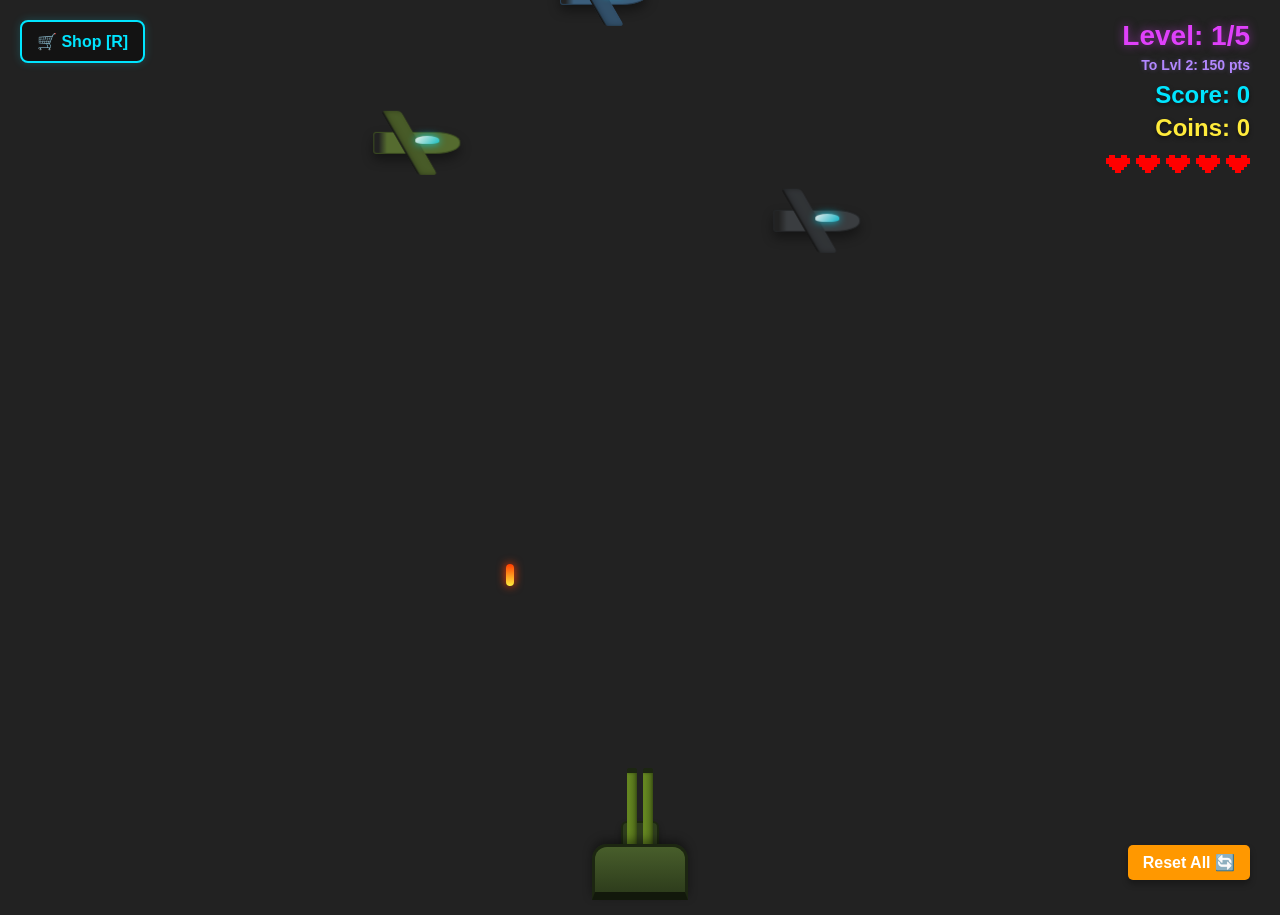
<file: antiaircraft-gun/index.html>
<!doctype html>
<html lang="ru">
<head>
<meta charset="utf-8" />
<title>Мой первый проект</title>
<link rel="stylesheet" href="styles.css" />
</head>
<body>
<div id="ui-board">
    <div class="text-level">Level: <span id="level-value">1</span>/5</div>
    <div id="next-level-req" style="font-size: 14px; color: #b388ff; margin-bottom: 8px; text-shadow: 0 0 5px rgba(179,136,255,0.3);">To Lvl 2: 150 pts</div>
    <div class="text-points">Score: <span id="points-value">0</span></div>
    <div class="text-coins">Coins: <span id="coins-value">0</span></div>
    <div class="text-lives" id="lives-value"></div>
</div>

<div id="shop-hint">🛒 Shop [R]</div>

<!-- Upgrade Shop -->
<div id="shop-panel" class="shop-hidden">
    <div class="shop-header">
        <div class="shop-title">🛒 CYBER-CANNON SHOP</div>
        <button id="close-shop-btn" title="Close (R)">×</button>
    </div>
    
    <div class="shop-item">
        <div class="shop-item-info">
            <span class="shop-item-name">⚡ Fire Rate</span>
            <span class="shop-item-desc">Shoot faster (Lvl <span id="reload-lvl">0</span>/5)</span>
        </div>
        <button id="buy-reload-btn" class="shop-btn">Buy: <span id="reload-cost">150</span> 🪙</button>
    </div>

    <div class="shop-item">
        <div class="shop-item-info">
            <span class="shop-item-name">❤️ Buy Life</span>
            <span class="shop-item-desc">Restore health (Max 10)</span>
        </div>
        <button id="buy-life-btn" class="shop-btn">Buy: <span id="life-cost">100</span> 🪙</button>
    </div>

    <div class="shop-item">
        <div class="shop-item-info">
            <span class="shop-item-name">🔥 Triple Shot</span>
            <span class="shop-item-desc">Spread fire with 3 bullets</span>
        </div>
        <button id="buy-triple-btn" class="shop-btn">Buy: <span id="triple-cost">800</span> 🪙</button>
    </div>

    <div class="shop-item">
        <div class="shop-item-info">
            <span class="shop-item-name">🛡️ Shield</span>
            <span class="shop-item-desc">Absorbs 1 hit (12s cooldown)</span>
        </div>
        <button id="buy-shield-btn" class="shop-btn">Buy: <span id="shield-cost">500</span> 🪙</button>
    </div>

    <div class="shop-item">
        <div class="shop-item-info">
            <span class="shop-item-name">💰 Spoils of War</span>
            <span class="shop-item-desc">+50% income (Lvl <span id="spoils-lvl">0</span>/3)</span>
        </div>
        <button id="buy-spoils-btn" class="shop-btn">Buy: <span id="spoils-cost">250</span> 🪙</button>
    </div>

    <!-- Elite Items -->
    <div class="shop-item elite-item">
        <div class="shop-item-info">
            <span class="shop-item-name">💥 Nuke Strike [Q]</span>
            <span class="shop-item-desc">Wipes all planes + clears bullets (20s CD)</span>
        </div>
        <button id="buy-nuke-btn" class="shop-btn elite-btn">Buy: <span id="nuke-cost">3000</span> 🪙</button>
    </div>

    <div class="shop-item elite-item">
        <div class="shop-item-info">
            <span class="shop-item-name">🌌 Hyper-Railgun</span>
            <span class="shop-item-desc">Bullets pierce through enemies!</span>
        </div>
        <button id="buy-railgun-btn" class="shop-btn elite-btn">Buy: <span id="railgun-cost">2000</span> 🪙</button>
    </div>
</div>

<button id="reset-btn">Reset All 🔄</button>

<div id="game-over-screen">GAME OVER</div>
<div id="victory-screen">
    <div class="victory-title">VICTORY!</div>
    <div class="victory-subtitle">Earth is saved from invasion! 🎖️</div>
</div>
<div id="nuke-flash-screen"></div>

<div id="square-1" class="target plane"></div>
<div id="square-2" class="target plane"></div>
<div id="square-3" class="target plane"></div>
<div id="bomb-1" class="target bomber"></div>

<div id="cannon">
    <div id="shield-bubble"></div>
    <div id="barrel"></div>
    <div id="base"></div>
</div>
<script src="script.js"></script>
</body>
</html>
</file>
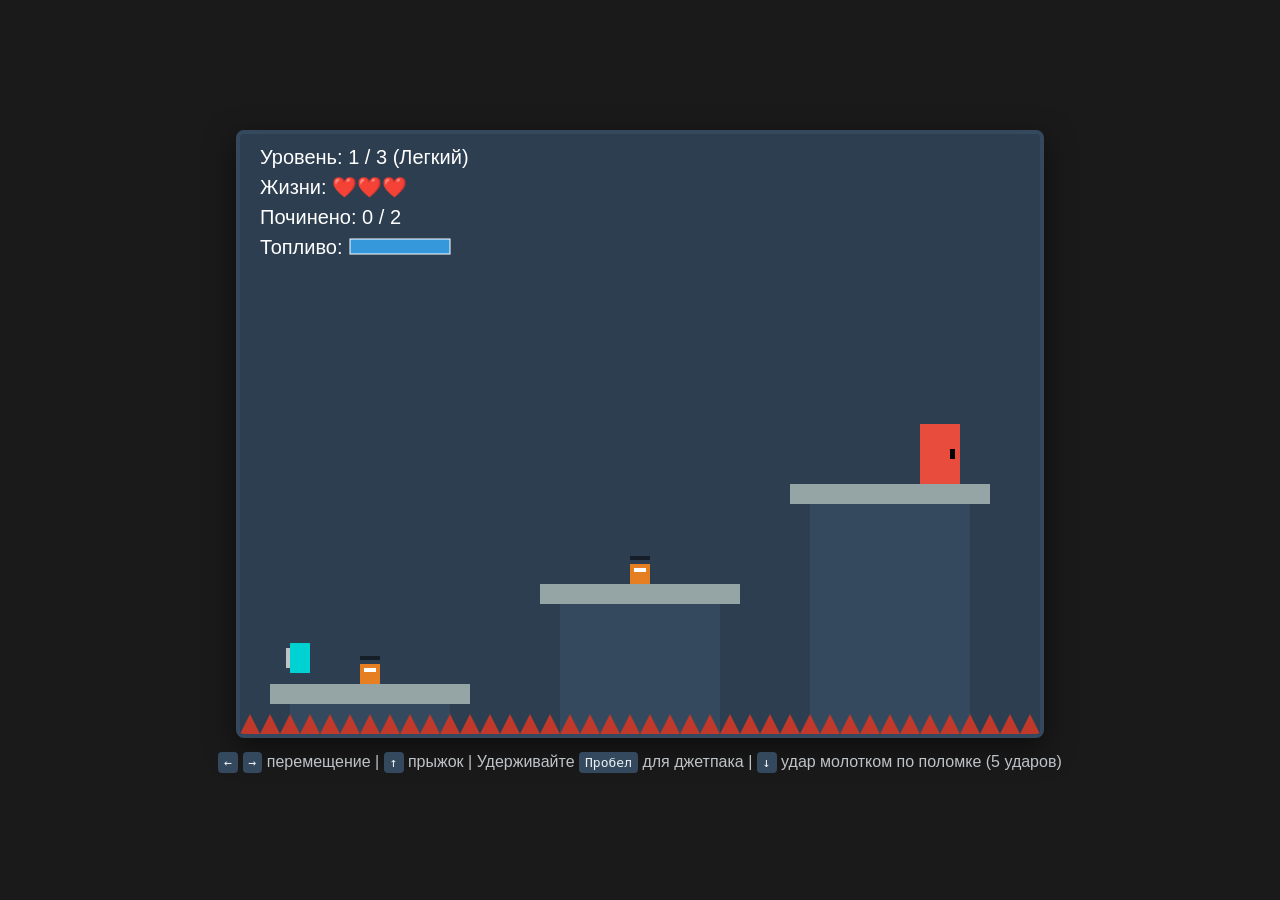
<file: hammer-jet/index.html>
<!doctype html>
<html lang="ru">
  <head>
    <meta charset="UTF-8" />
    <title>Ремонтник на башнях</title>
    <style>
      body {
        margin: 0;
        background-color: #1a1a1a;
        display: flex;
        flex-direction: column;
        align-items: center;
        justify-content: center;
        height: 100vh;
        color: white;
        font-family: "Segoe UI", Tahoma, Geneva, Verdana, sans-serif;
        overflow: hidden;
      }
      canvas {
        background-color: #2c3e50;
        border: 4px solid #34495e;
        box-shadow: 0 10px 30px rgba(0, 0, 0, 0.5);
        border-radius: 8px;
      }
      .controls {
        margin-top: 15px;
        text-align: center;
        color: #bdc3c7;
      }
      kbd {
        background: #34495e;
        padding: 3px 6px;
        border-radius: 4px;
        font-family: monospace;
        color: #ecf0f1;
      }
    </style>
  </head>
  <body>
    <canvas id="gameCanvas" width="800" height="600"></canvas>

    <div class="controls">
      <kbd>←</kbd> <kbd>→</kbd> перемещение | <kbd>↑</kbd> прыжок | Удерживайте
      <kbd>Пробел</kbd> для джетпака | <kbd>↓</kbd> удар молотком по поломке (5
      ударов)
    </div>

    <script>
      const canvas = document.getElementById("gameCanvas");
      const ctx = canvas.getContext("2d");

      // Скорректированная физика для быстрого и отзывчивого управления
      const GRAVITY = 0.01;
      const FRICTION = 0.4;
      const JETPACK_FORCE = 0.02;
      const MAX_FUEL = 200;
      const HITS_TO_FIX = 5;

      // Состояние игры
      let gameState = "playing"; // playing, level_complete, win, gameover
      let lives = 3;
      let currentLevelIndex = 0;

      // Объекты текущего уровня
      let platforms = [];
      let repairs = [];
      let door = {};

      // Игрок
      let player = {
        x: 0,
        y: 0,
        width: 20,
        height: 30,
        vx: 0,
        vy: 0,
        speed: 5,
        fuel: MAX_FUEL,
        grounded: false,
        color: "#00d2d3",
      };

      // --- МАССИВ УРОВНЕЙ ---
      // Здесь можно настраивать уровни. Добавляйте новые объекты в массив для создания новых уровней.
      const levels = [
        {
          name: "Легкий",
          playerStart: { x: 50, y: 500 },
          door: { x: 680, y: 290, w: 40, h: 60 },
          platforms: [
            { x: 30, y: 550, w: 200, h: 20 },
            { x: 300, y: 450, w: 200, h: 20 },
            { x: 550, y: 350, w: 200, h: 20 },
          ],
          repairs: [
            { x: 120, y: 530, w: 20, h: 20 },
            { x: 390, y: 430, w: 20, h: 20 },
          ],
        },
        {
          name: "Средний",
          playerStart: { x: 50, y: 500 },
          door: { x: 710, y: 90, w: 40, h: 60 },
          platforms: [
            { x: 30, y: 550, w: 100, h: 20 },
            { x: 30, y: 400, w: 100, h: 20 },
            { x: 30, y: 250, w: 100, h: 20 },
            { x: 250, y: 480, w: 100, h: 20 },
            { x: 250, y: 330, w: 100, h: 20 },
            { x: 250, y: 180, w: 100, h: 20 },
            { x: 480, y: 520, w: 100, h: 20 },
            { x: 480, y: 380, w: 100, h: 20 },
            { x: 480, y: 220, w: 100, h: 20 },
            { x: 680, y: 300, w: 100, h: 20 },
            { x: 680, y: 150, w: 100, h: 20 },
          ],
          repairs: [
            { x: 60, y: 370, w: 20, h: 20 },
            { x: 290, y: 150, w: 20, h: 20 },
            { x: 520, y: 350, w: 20, h: 20 },
            { x: 520, y: 490, w: 20, h: 20 },
          ],
        },
        {
          name: "Сложный",
          playerStart: { x: 50, y: 500 },
          door: { x: 710, y: 90, w: 40, h: 60 },
          platforms: [
            { x: 30, y: 550, w: 70, h: 20 },
            { x: 30, y: 350, w: 70, h: 20 },
            { x: 250, y: 450, w: 70, h: 20 },
            { x: 450, y: 550, w: 70, h: 20 },
            { x: 450, y: 350, w: 70, h: 20 },
            { x: 250, y: 250, w: 70, h: 20 },
            { x: 450, y: 150, w: 70, h: 20 },
            { x: 680, y: 300, w: 70, h: 20 },
            { x: 680, y: 150, w: 100, h: 20 },
          ],
          repairs: [
            { x: 40, y: 330, w: 20, h: 20 },
            { x: 270, y: 430, w: 20, h: 20 },
            { x: 470, y: 530, w: 20, h: 20 },
            { x: 270, y: 230, w: 20, h: 20 },
            { x: 470, y: 130, w: 20, h: 20 },
          ],
        },
      ];

      // Ввод
      const keys = {
        ArrowLeft: false,
        ArrowRight: false,
        ArrowDown: false,
        Space: false,
      };

      // Удар молотком регистрируется по нажатию клавиши (не по удержанию),
      // чтобы нельзя было забить починку зажатой кнопкой за один кадр
      let hammerQueued = false;
      let hammerAnimTimer = 0;

      window.addEventListener("keydown", (e) => {
        if (e.code === "ArrowLeft") keys.ArrowLeft = true;
        if (e.code === "ArrowRight") keys.ArrowRight = true;
        if (e.code === "Space") keys.Space = true;

        if (e.code === "ArrowDown") {
          if (!keys.ArrowDown) hammerQueued = true;
          keys.ArrowDown = true;
        }

        // Переключение состояний по кнопке Enter
        if (e.code === "Enter") {
          if (gameState === "gameover" || gameState === "win") {
            resetGame(true); // Полный сброс (на 1 уровень)
          } else if (gameState === "level_complete") {
            currentLevelIndex++;
            resetGame(false); // Запуск следующего уровня
          }
        }
      });

      window.addEventListener("keyup", (e) => {
        if (e.code === "ArrowLeft") keys.ArrowLeft = false;
        if (e.code === "ArrowRight") keys.ArrowRight = false;
        if (e.code === "ArrowDown") keys.ArrowDown = false;
        if (e.code === "Space") keys.Space = false;
      });

      function initLevel() {
        const levelData = levels[currentLevelIndex];

        // Копируем данные уровня, чтобы не перезаписывать оригинал в массиве
        platforms = JSON.parse(JSON.stringify(levelData.platforms));
        door = JSON.parse(JSON.stringify(levelData.door));

        // Добавляем свойства fixed/hits всем поломкам
        repairs = levelData.repairs.map((r) => ({
          x: r.x,
          y: r.y,
          w: r.w,
          h: r.h,
          fixed: false,
          hits: 0,
        }));

        hammerQueued = false;
        hammerAnimTimer = 0;

        player.x = levelData.playerStart.x;
        player.y = levelData.playerStart.y;
        player.vx = 0;
        player.vy = 0;
        player.fuel = MAX_FUEL;
      }

      function resetGame(fullReset) {
        if (fullReset) {
          lives = 3;
          currentLevelIndex = 0;
        }
        gameState = "playing";
        initLevel();
      }

      function checkCollision(r1, r2) {
        return (
          r1.x < r2.x + r2.w &&
          r1.x + r1.width > r2.x &&
          r1.y < r2.y + r2.h &&
          r1.y + r1.height > r2.y
        );
      }

      function update() {
        if (gameState !== "playing") return;

        // Движение влево/вправо (ускорено)
        if (keys.ArrowLeft) player.vx -= 2;
        if (keys.ArrowRight) player.vx += 2;

        player.vx *= FRICTION;

        // Джетпак
        let usingJetpack = false;
        if (keys.Space && player.fuel > 0) {
          player.vy -= JETPACK_FORCE;
          player.fuel -= 1;
          usingJetpack = true;
        } else if (!usingJetpack && player.fuel < MAX_FUEL) {
          player.fuel += 0.5;
        }

        player.vy += GRAVITY;
        player.x += player.vx;

        // Ограничение по краям экрана
        if (player.x < 0) {
          player.x = 0;
          player.vx = 0;
        }
        if (player.x + player.width > canvas.width) {
          player.x = canvas.width - player.width;
          player.vx = 0;
        }

        // Обработка коллизий по X
        platforms.forEach((p) => {
          if (checkCollision(player, p)) {
            if (player.vx > 0) player.x = p.x - player.width;
            else if (player.vx < 0) player.x = p.x + p.w;
            player.vx = 0;
          }
        });

        player.y += player.vy;
        player.grounded = false;

        // Обработка коллизий по Y
        platforms.forEach((p) => {
          if (checkCollision(player, p)) {
            if (player.vy > 0) {
              player.y = p.y - player.height;
              player.grounded = true;
            } else if (player.vy < 0) {
              player.y = p.y + p.h;
            }
            player.vy = 0;
          }
        });

        // Починка молотком: удар засчитывается только по нажатию ArrowDown
        if (hammerAnimTimer > 0) hammerAnimTimer--;

        if (hammerQueued) {
          const target = repairs.find(
            (r) => !r.fixed && checkCollision(player, r),
          );
          if (target) {
            target.hits++;
            hammerAnimTimer = 10;
            if (target.hits >= HITS_TO_FIX) {
              target.fixed = true;
            }
          }
          hammerQueued = false;
        }

        const allFixed = repairs.every((r) => r.fixed);

        // Вход в открытую дверь
        if (allFixed && checkCollision(player, door)) {
          if (currentLevelIndex < levels.length - 1) {
            gameState = "level_complete";
          } else {
            gameState = "win";
          }
        }

        // Шипы (смерть)
        if (player.y + player.height > canvas.height - 20) {
          lives--;
          if (lives <= 0) {
            gameState = "gameover";
          } else {
            initLevel(); // Рестарт текущего уровня
          }
        }
      }

      function draw() {
        ctx.clearRect(0, 0, canvas.width, canvas.height);

        // Отрисовка платформ
        ctx.fillStyle = "#7f8c8d";
        platforms.forEach((p) => {
          ctx.fillStyle = "#34495e";
          ctx.fillRect(p.x + 20, p.y, p.w - 40, canvas.height - p.y);
          ctx.fillStyle = "#95a5a6";
          ctx.fillRect(p.x, p.y, p.w, p.h);
        });

        // Отрисовка шипов
        ctx.fillStyle = "#c0392b";
        for (let i = 0; i < canvas.width; i += 20) {
          ctx.beginPath();
          ctx.moveTo(i, canvas.height);
          ctx.lineTo(i + 10, canvas.height - 20);
          ctx.lineTo(i + 20, canvas.height);
          ctx.fill();
        }

        // Отрисовка поломок
        repairs.forEach((r) => {
          if (!r.fixed) {
            ctx.fillStyle = "#e67e22";
            ctx.fillRect(r.x, r.y, r.w, r.h);
            ctx.fillStyle = "#fff";
            ctx.fillRect(r.x + 4, r.y + 4, 12, 4);

            // Прогресс-бар ударов молотком над поломкой
            const barW = r.w;
            const barH = 4;
            const barX = r.x;
            const barY = r.y - 8;
            ctx.fillStyle = "rgba(0,0,0,0.5)";
            ctx.fillRect(barX, barY, barW, barH);
            ctx.fillStyle = "#f1c40f";
            ctx.fillRect(barX, barY, (r.hits / HITS_TO_FIX) * barW, barH);
          }
        });

        // Отрисовка двери
        const allFixed = repairs.every((r) => r.fixed);
        ctx.fillStyle = allFixed ? "#2ecc71" : "#e74c3c";
        ctx.fillRect(door.x, door.y, door.w, door.h);
        ctx.fillStyle = "#000";
        ctx.fillRect(door.x + (allFixed ? 5 : 30), door.y + 25, 5, 10);

        // Отрисовка игрока
        ctx.fillStyle = player.color;
        ctx.fillRect(player.x, player.y, player.width, player.height);

        // Джетпак
        ctx.fillStyle = "#bdc3c7";
        ctx.fillRect(player.x - 4, player.y + 5, 4, 20);

        // Огонь джетпака
        if (keys.Space && player.fuel > 0) {
          ctx.fillStyle = "#f1c40f";
          ctx.beginPath();
          ctx.moveTo(player.x - 4, player.y + 25);
          ctx.lineTo(player.x + 2, player.y + 40 + Math.random() * 10);
          ctx.lineTo(player.x + 4, player.y + 25);
          ctx.fill();
        }

        // Анимация замаха молотком
        if (hammerAnimTimer > 0) {
          const swing = hammerAnimTimer / 10; // 1 -> 0
          const handleX = player.x + player.width + 2;
          const handleY = player.y + 12 - swing * 14;
          ctx.strokeStyle = "#8b5a2b";
          ctx.lineWidth = 3;
          ctx.beginPath();
          ctx.moveTo(player.x + player.width, player.y + 15);
          ctx.lineTo(handleX + 10, handleY);
          ctx.stroke();
          ctx.lineWidth = 1;
          ctx.fillStyle = "#7f8c8d";
          ctx.fillRect(handleX + 6, handleY - 5, 12, 10);
        }

        // UI: Уровень
        ctx.fillStyle = "white";
        ctx.font = "20px Arial";
        ctx.fillText(
          `Уровень: ${currentLevelIndex + 1} / ${levels.length} (${levels[currentLevelIndex].name})`,
          20,
          30,
        );

        // UI: Жизни
        ctx.fillText(`Жизни: ${"❤️".repeat(lives)}`, 20, 60);

        // UI: Прогресс починки
        const fixedCount = repairs.filter((r) => r.fixed).length;
        ctx.fillText(`Починено: ${fixedCount} / ${repairs.length}`, 20, 90);

        // UI: Топливо
        ctx.fillText("Топливо:", 20, 120);
        ctx.fillStyle = "#34495e";
        ctx.fillRect(110, 105, 100, 15);
        ctx.fillStyle = player.fuel > 30 ? "#3498db" : "#e74c3c";
        ctx.fillRect(110, 105, (player.fuel / MAX_FUEL) * 100, 15);
        ctx.strokeStyle = "#fff";
        ctx.strokeRect(110, 105, 100, 15);

        // Оверлеи состояний
        if (gameState !== "playing") {
          ctx.fillStyle = "rgba(0,0,0,0.7)";
          ctx.fillRect(0, 0, canvas.width, canvas.height);
          ctx.textAlign = "center";

          if (gameState === "gameover") {
            ctx.fillStyle = "#e74c3c";
            ctx.font = "50px Arial";
            ctx.fillText("ИГРА ОКОНЧЕНА", canvas.width / 2, canvas.height / 2);
            ctx.fillStyle = "white";
            ctx.font = "20px Arial";
            ctx.fillText(
              "Нажмите ENTER чтобы начать заново",
              canvas.width / 2,
              canvas.height / 2 + 50,
            );
          } else if (gameState === "level_complete") {
            ctx.fillStyle = "#f1c40f";
            ctx.font = "50px Arial";
            ctx.fillText(
              "УРОВЕНЬ ПРОЙДЕН!",
              canvas.width / 2,
              canvas.height / 2,
            );
            ctx.fillStyle = "white";
            ctx.font = "20px Arial";
            ctx.fillText(
              "Нажмите ENTER для следующего уровня",
              canvas.width / 2,
              canvas.height / 2 + 50,
            );
          } else if (gameState === "win") {
            ctx.fillStyle = "#2ecc71";
            ctx.font = "50px Arial";
            ctx.fillText(
              "ВСЕ УРОВНИ ПРОЙДЕНЫ!",
              canvas.width / 2,
              canvas.height / 2,
            );
            ctx.fillStyle = "white";
            ctx.font = "20px Arial";
            ctx.fillText(
              "Нажмите ENTER чтобы сыграть еще раз",
              canvas.width / 2,
              canvas.height / 2 + 50,
            );
          }
          ctx.textAlign = "left";
        }
      }

      function gameLoop() {
        update();
        draw();
        requestAnimationFrame(gameLoop);
      }

      // Запуск
      initLevel();
      gameLoop();
    </script>
  </body>
</html>
</file>
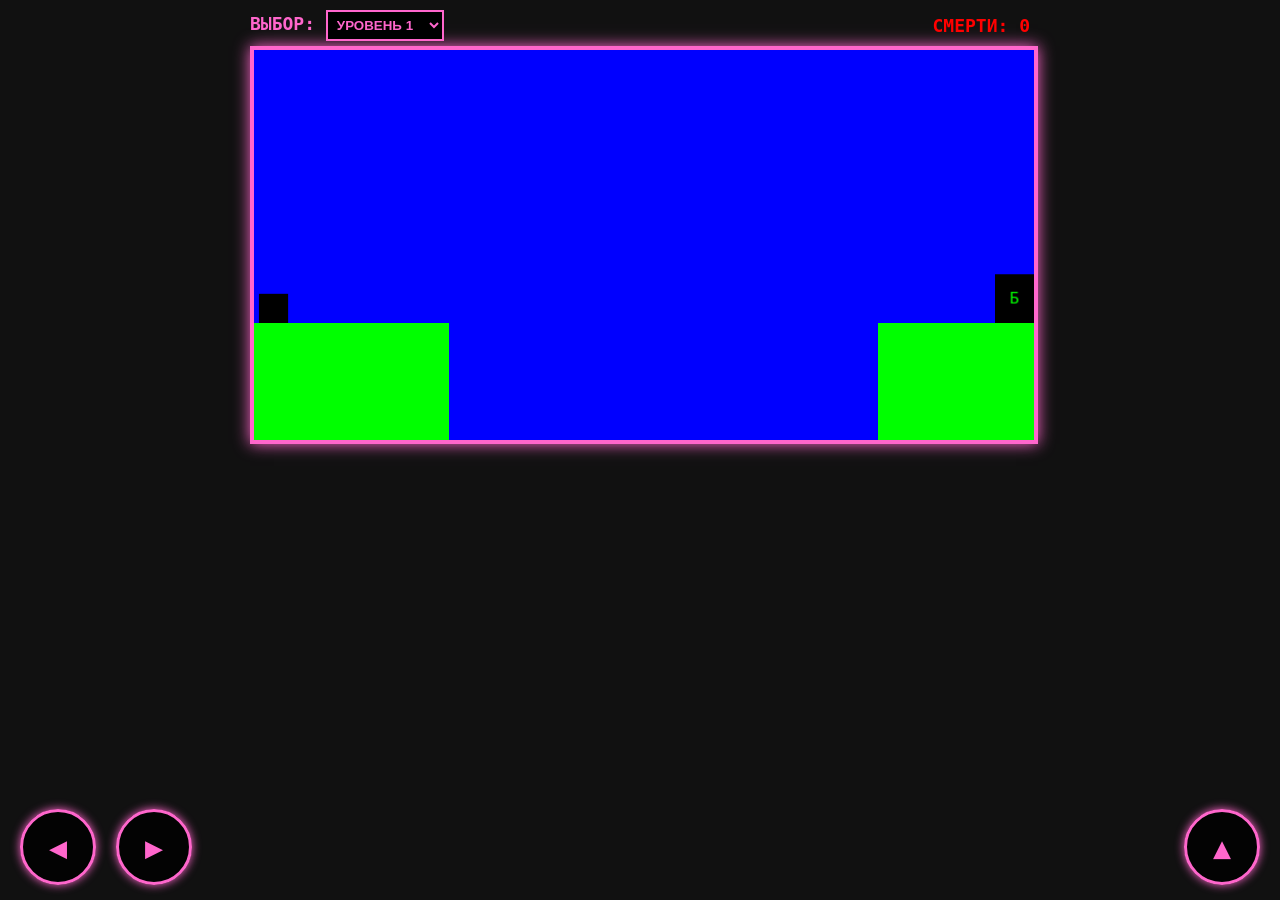
<file: level-devil/index.html>
<!doctype html>
<html lang="ru">
  <head>
    <meta charset="UTF-8" />
    <meta
      name="viewport"
      content="width=device-width, initial-scale=1.0, maximum-scale=1.0, user-select=none"
    />
    <title>Level Devil</title>
    <style>
      body {
        margin: 0;
        background: #111;
        display: flex;
        flex-direction: column;
        align-items: center;
        height: 100vh;
        font-family: monospace;
        overflow: hidden;
        color: #ff66cc;
        -webkit-user-select: none;
        touch-action: none;
      }
      #ui-container {
        position: relative;
        width: 100%;
        max-width: 800px;
        padding: 10px;
        box-sizing: border-box;
      }
      #ui {
        display: flex;
        justify-content: space-between;
        align-items: center;
        font-size: 18px;
        font-weight: bold;
        margin-bottom: 5px;
      }
      #level-select {
        background: #000;
        color: #ff66cc;
        border: 2px solid #ff66cc;
        font-weight: bold;
        padding: 5px;
      }
      canvas {
        width: 100%;
        height: auto;
        display: block;
        border: 4px solid #ff66cc;
        box-shadow: 0 0 15px #ff66cc;
        background: #0000ff;
      }
      #skip-btn {
        position: absolute;
        right: 20px;
        bottom: 90px;
        background: #000;
        color: #ff66cc;
        border: 2px solid #ff66cc;
        padding: 8px;
        cursor: pointer;
        display: none;
        z-index: 10;
      }

      /* Кнопки для телефона */
      #mobile-controls {
        position: fixed;
        bottom: 15px;
        left: 0;
        width: 100%;
        display: flex;
        justify-content: space-between;
        padding: 0 20px;
        box-sizing: border-box;
        pointer-events: none;
        z-index: 999;
      }
      .touch-btn {
        width: 70px;
        height: 70px;
        background: rgba(0, 0, 0, 0.8);
        border: 3px solid #ff66cc;
        color: #ff66cc;
        border-radius: 50%;
        font-size: 30px;
        display: flex;
        justify-content: center;
        align-items: center;
        pointer-events: auto;
        touch-action: none;
        box-shadow: 0 0 10px #ff66cc;
      }
      .touch-btn:active {
        background: #ff66cc;
        color: #000;
      }
      #move-group {
        display: flex;
        gap: 20px;
        pointer-events: none;
      }
      #move-group .touch-btn {
        pointer-events: auto;
      }
    </style>
  </head>
  <body>
    <div id="ui-container">
      <div id="ui">
        <div>
          <label>ВЫБОР: </label>
          <select id="level-select" onchange="selectLevel(this.value)"></select>
        </div>
        <div id="deaths-val" style="color: #ff0000">СМЕРТИ: 0</div>
      </div>
      <button id="skip-btn" onclick="skipCutscene()">Пропустить ⏭️</button>
      <canvas id="gameCanvas" width="800" height="400"></canvas>
    </div>

    <div id="mobile-controls">
      <div id="move-group">
        <div class="touch-btn" id="btn-left">◀</div>
        <div class="touch-btn" id="btn-right">▶</div>
      </div>
      <div class="touch-btn" id="btn-jump">▲</div>
    </div>

    <script>
      const canvas = document.getElementById("gameCanvas");
      const ctx = canvas.getContext("2d");
      const gravity = 0.5;
      const keys = {};
      const blockSize = 40;

      let deaths = 0,
        currentLevelIndex = 0,
        goalMoved = false;
      let gameState = "playing",
        cutsceneTimer = 0,
        completeTimer = 0,
        fireworks = [];

      let audioCtx = null;
      function playTone(freq, duration) {
        if (freq === 0) return;
        try {
          if (!audioCtx)
            audioCtx = new (window.AudioContext || window.webkitAudioContext)();
          const osc = audioCtx.createOscillator();
          const gain = audioCtx.createGain();
          osc.type = "triangle";
          osc.frequency.value = freq;
          gain.gain.setValueAtTime(0.05, audioCtx.currentTime);
          gain.gain.exponentialRampToValueAtTime(
            0.001,
            audioCtx.currentTime + duration,
          );
          osc.connect(gain);
          gain.connect(audioCtx.destination);
          osc.start();
          osc.stop(audioCtx.currentTime + duration);
        } catch (e) {}
      }

      const mlpNotes = [
        392, 440, 494, 523, 0, 523, 587, 659, 698, 0, 784, 698, 659, 587, 523,
        587, 392, 523, 587, 784,
      ];

      const levels = [
        [
          "....................",
          "....................",
          "....................",
          "....................",
          "....................",
          "....................",
          "A..................B",
          "#####...........####",
          "#####....UUU....####",
          "#####...........####",
        ],
        [
          "....................",
          "....................",
          "....................",
          "....................",
          "....................",
          "...................B",
          "A...................",
          "####..F..F..F..F..##",
          "####..#..#..#..#..##",
          "####..#..#..#..#..##",
        ],
        [
          "....................",
          "....TTTTTTTTTTTT....",
          "....................",
          "....................",
          "....................",
          "...................B",
          "A...................",
          "####............####",
          "####............####",
          "####............####",
        ],
        [
          ".......TT..T........",
          "........#..#........",
          "....................",
          "....................",
          "....................",
          "...................B",
          "A..................#",
          "####............####",
          "####....UUU.....####",
          "####....UUUU....####",
        ],
        [
          "....................",
          "....................",
          "....................",
          "....................",
          "....................",
          "...................B",
          "A..................#",
          "###...FF...FF...FF.##",
          "###...##...##...##.##",
          "###...##...##...##.##",
        ],
        [
          "...................B",
          "..................##",
          "...............F.###",
          "............F.######",
          ".........F.#########",
          "A......F.###########",
          "####..##############",
          "####..##############",
          "####..##############",
          "####..##############",
        ],
        [
          "....................",
          "....................",
          "....................",
          "....................",
          "...................B",
          "A..................#",
          "####..UUUUUUUU..####",
          "####............####",
          "####............####",
          "####............####",
        ],
        [
          "....................",
          "....................",
          "....##########......",
          "....##########......",
          "....#TTTTTTTT#......",
          "...................B",
          "A...##########.....#",
          "###.##########..####",
          "###.............####",
          "###.............####",
        ],
        [
          "....................",
          "....................",
          "....................",
          "....................",
          "....................",
          "...................B",
          "A..................#",
          "##..T..U..F..T..U..#",
          "##..#.....#..#.....#",
          "##..#.....#..#.....#",
        ],
        [
          "...................B",
          "..................##",
          ".................###",
          "................####",
          "...............#####",
          "A......UU.....######",
          "###..F.##.F..#######",
          "###..#.##.#..#######",
          "###..#.##.#..#######",
          "###..#.##.#..#######",
        ],
        [
          "....TTTTTTTTTTTT....",
          "....................",
          "....................",
          "....................",
          "....................",
          "A..................B",
          "#####...........####",
          "#####....UU.....####",
          "#####...........####",
          "#####...........####",
        ],
        [
          "...................B",
          "..................##",
          "A......FFUU....F.###",
          "###....##......#####",
          "###............#####",
          "###....UU......#####",
          "###............#####",
          "###............#####",
          "###............#####",
          "###............#####",
        ],
        [
          "....................",
          "....................",
          "....................",
          "....................",
          "...................B",
          "A..................#",
          "##.FFFFFFFFFFFFFF.##",
          "##.##############.##",
          "##.##############.##",
          "##.##############.##",
        ],
        [
          ".......TTTTTT.......",
          "....................",
          "....................",
          "....................",
          "....................",
          "A..................B",
          "####............####",
          "####....UUUU....####",
          "####............####",
          "####............####",
        ],
        [
          "....................",
          "....................",
          "....................",
          "....................",
          "...................B",
          "A..................#",
          "###..T..U..T..U..T.#",
          "###..#..#..#..#..#.#",
          "###..#..#..#..#..#.#",
          "###..#..#..#..#..#.#",
        ],
        [
          "A.......####.......B",
          "###.....####.....###",
          "###..FFF####..FF.###",
          "###..#..####..#..###",
          "###.....####.....###",
          "###..UUT####TTTT.###",
          "###.....####.....###",
          "###..F........F..###",
          "###..#........#..###",
          "###..#........#..###",
        ],
        [
          "...................B",
          "..................##",
          "................####",
          "A...................",
          "###..U..T..U..T..###",
          "###..#..#..#..#..###",
          "###..............###",
          "###..............###",
          "###..............###",
          "###..............###",
        ],
        [
          "....TTTT....TTTT....",
          "....................",
          "....................",
          "....................",
          "....................",
          "A..................B",
          "###..UU......UU..###",
          "###..##......##..###",
          "###..##......##..###",
          "###..##......##..###",
        ],
        [
          "....................",
          "....................",
          "....................",
          "....................",
          "...................B",
          "A..................#",
          "####.T.U.F.T.U.F.####",
          "####.#.#.#.#.#.#.####",
          "####.#.#.#.#.#.#.####",
          "####.#.#.#.#.#.#.####",
        ],
        [
          "...................B",
          "..................##",
          "...............U.###",
          "............F.######",
          ".........T.#########",
          "A......U.###########",
          "###..F.#############",
          "###..#.#############",
          "###..#.#############",
          "###..#.#############",
        ],
      ];

      let player = {
        x: 0,
        y: 0,
        width: 30,
        height: 30,
        vx: 0,
        vy: 0,
        speed: 4,
        jumpForce: 10,
        grounded: false,
      };
      let goal = { x: 0, y: 0, width: 40, height: 50, originalX: 0 };
      let platforms = [];
      let startX = 50,
        startY = 200;

      let ponies = [
        {
          name: "Pinkie Pie",
          x: 850,
          y: 300,
          body: "#ff66cc",
          hair: "#ff007f",
          jumpDelay: 0,
          jumpTimer: 0,
        },
        {
          name: "Twilight Sparkle",
          x: 910,
          y: 300,
          body: "#9966cc",
          hair: "#330066",
          jumpDelay: 10,
          jumpTimer: 0,
        },
        {
          name: "Rainbow Dash",
          x: 970,
          y: 300,
          body: "#66ccff",
          hair: "#ff3333",
          jumpDelay: 20,
          jumpTimer: 0,
        },
        {
          name: "Fluttershy",
          x: 1030,
          y: 300,
          body: "#ffff99",
          hair: "#ff99cc",
          jumpDelay: 30,
          jumpTimer: 0,
        },
        {
          name: "Applejack",
          x: 1090,
          y: 300,
          body: "#ff9933",
          hair: "#ffff66",
          jumpDelay: 40,
          jumpTimer: 0,
        },
        {
          name: "Rarity",
          x: 1150,
          y: 300,
          body: "#f2f2f2",
          hair: "#4a0e4e",
          jumpDelay: 50,
          jumpTimer: 0,
        },
      ];

      function initLevelSelector() {
        const selectEl = document.getElementById("level-select");
        selectEl.innerHTML = "";
        for (let i = 0; i < levels.length; i++) {
          const opt = document.createElement("option");
          opt.value = i;
          opt.innerText = `УРОВЕНЬ ${i + 1}`;
          selectEl.appendChild(opt);
        }
      }

      function selectLevel(index) {
        currentLevelIndex = parseInt(index);
        loadLevel(currentLevelIndex);
      }

      function loadLevel(index) {
        platforms = [];
        goalMoved = false;
        gameState = "playing";
        document.getElementById("skip-btn").style.display = "none";
        document.getElementById("level-select").value = index;

        const currentMap = levels[index];
        for (let row = 0; row < currentMap.length; row++) {
          for (let col = 0; col < currentMap[row].length; col++) {
            const char = currentMap[row][col];
            const x = col * blockSize;
            const y = row * blockSize;
            if (char === "#")
              platforms.push({
                x,
                y,
                w: blockSize,
                h: blockSize,
                type: "normal",
              });
            else if (char === "T")
              platforms.push({
                x,
                y,
                w: blockSize,
                h: blockSize,
                type: "fall",
                originalY: y,
                targetY: y + 250,
                currentY: y,
                triggered: false,
              });
            else if (char === "U")
              platforms.push({
                x,
                y,
                w: blockSize,
                h: blockSize,
                type: "rise",
                originalY: y + 150,
                targetY: y - 40,
                currentY: y + 150,
                triggered: false,
              });
            else if (char === "F")
              platforms.push({
                x,
                y,
                w: blockSize,
                h: blockSize,
                type: "fake",
                originalY: y,
                targetY: y + 250,
                currentY: y,
                triggered: false,
              });
            else if (char === "A") {
              startX = x + 5;
              startY = y + 10;
            } else if (char === "B") {
              goal.x = x;
              goal.y = y - 10;
              goal.originalX = x;
            }
          }
        }
        resetPlayer();
      }

      function resetPlayer() {
        player.x = startX;
        player.y = startY;
        player.vx = 0;
        player.vy = 0;
        goal.x = goal.originalX;
        goalMoved = false;
        platforms.forEach((p) => {
          p.currentY = p.originalY;
          p.triggered = false;
        });
      }

      function checkXCollisions() {
        platforms.forEach((p) => {
          const pY =
            p.type === "fall" || p.type === "rise" || p.type === "fake"
              ? p.currentY
              : p.y;
          if (
            player.x < p.x + p.w &&
            player.x + player.width > p.x &&
            player.y < pY + p.h &&
            player.y + player.height > pY
          ) {
            if (player.vx > 0) player.x = p.x - player.width;
            else if (player.vx < 0) player.x = p.x + p.w;
          }
        });
      }

      function checkYCollisions() {
        player.grounded = false;
        platforms.forEach((p) => {
          const pY =
            p.type === "fall" || p.type === "rise" || p.type === "fake"
              ? p.currentY
              : p.y;
          if (
            player.x < p.x + p.w &&
            player.x + player.width > p.x &&
            player.y < pY + p.h &&
            player.y + player.height > pY
          ) {
            if (player.vy > 0) {
              player.y = pY - player.height;
              player.vy = 0;
              player.grounded = true;
              if (p.type === "fake") p.triggered = true;
            } else if (player.vy < 0) {
              player.y = pY + p.h;
              player.vy = 0;
            }
          }
        });
      }

      function startVictoryCutscene() {
        gameState = "cutscene";
        cutsceneTimer = 0;
        fireworks = [];
        document.getElementById("skip-btn").style.display = "block";
        platforms = [{ x: 0, y: 340, w: 800, h: 60, type: "normal" }];
        player.x = 100;
        player.y = 310;
        goal.x = -100;
        ponies.forEach((p, idx) => {
          p.x = 850 + idx * 70;
          p.y = 300;
        });
      }

      function skipCutscene() {
        gameState = "victory_screen";
      }
      function restartGame() {
        currentLevelIndex = 0;
        deaths = 0;
        document.getElementById("deaths-val").innerText = `СМЕРТИ: ${deaths}`;
        loadLevel(currentLevelIndex);
      }

      function update() {
        if (gameState === "playing") {
          if (keys["ArrowRight"] || keys["KeyD"]) player.vx = player.speed;
          else if (keys["ArrowLeft"] || keys["KeyA"]) player.vx = -player.speed;
          else player.vx = 0;

          player.x += player.vx;
          checkXCollisions();

          if (
            (keys["ArrowUp"] || keys["Space"] || keys["KeyW"]) &&
            player.grounded
          ) {
            player.vy = -player.jumpForce;
            player.grounded = false;
          }

          player.vy += gravity;
          player.y += player.vy;
          checkYCollisions();

          if (player.y > canvas.height) {
            deaths++;
            document.getElementById("deaths-val").innerText =
              `СМЕРТИ: ${deaths}`;
            resetPlayer();
          }

          if (currentLevelIndex === 1 && !goalMoved) {
            if (Math.abs(player.x - goal.x) < 150) {
              goal.x -= 200;
              goalMoved = true;
            }
          }

          platforms.forEach((p) => {
            const playerCenterX = player.x + player.width / 2;
            const platformCenterX = p.x + p.w / 2;
            if (p.type === "fall") {
              if (Math.abs(playerCenterX - platformCenterX) < 100)
                p.triggered = true;
              if (p.triggered && p.currentY < p.targetY) p.currentY += 12;
            }
            if (p.type === "rise") {
              if (Math.abs(playerCenterX - platformCenterX) < 120)
                p.triggered = true;
              if (p.triggered && p.currentY > p.targetY) p.currentY -= 15;
            }
            if (p.type === "fake" && p.triggered && p.currentY < p.targetY)
              p.currentY += 10;
          });

          if (
            player.x < goal.x + goal.width &&
            player.x + player.width > goal.x &&
            player.y < goal.y + goal.height &&
            player.y + player.height > goal.y
          ) {
            gameState = "level_complete";
            completeTimer = 60;
            playTone(600, 0.1);
          }
        } else if (gameState === "level_complete") {
          completeTimer--;
          if (completeTimer <= 0) {
            currentLevelIndex++;
            if (currentLevelIndex < levels.length) loadLevel(currentLevelIndex);
            else startVictoryCutscene();
          }
        } else if (gameState === "cutscene") {
          cutsceneTimer++;
          if (cutsceneTimer % 15 === 0) {
            const noteIdx = Math.floor(cutsceneTimer / 15) % mlpNotes.length;
            playTone(mlpNotes[noteIdx], 0.15);
          }

          ponies.forEach((p) => {
            if (p.x > 250) p.x -= 2;
            else {
              p.jumpTimer++;
              const jumpY = Math.sin((p.jumpTimer + p.jumpDelay) * 0.15) * 40;
              p.y = 300 + (jumpY < 0 ? jumpY : 0);
            }
          });

          const playerJump = Math.sin(cutsceneTimer * 0.15) * 40;
          player.y = 310 + (playerJump < 0 ? playerJump : 0);

          if (cutsceneTimer % 12 === 0 && cutsceneTimer < 450) {
            const colors = [
              "#ff00ff",
              "#ff0000",
              "#ffff00",
              "#00ff00",
              "#00ffff",
              "#ff66cc",
            ];
            const randomColor =
              colors[Math.floor(Math.random() * colors.length)];
            for (let i = 0; i < 8; i++) {
              fireworks.push({
                x: 400 + (Math.random() - 0.5) * 400,
                y: 120 + (Math.random() - 0.5) * 80,
                vx: (Math.random() - 0.5) * 5,
                vy: (Math.random() - 0.5) * 5 - 1,
                size: Math.random() * 4 + 2,
                color: randomColor,
                life: 60,
              });
            }
          }

          fireworks.forEach((f, idx) => {
            f.x += f.vx;
            f.y += f.vy;
            f.vy += 0.05;
            f.life--;
            if (f.life <= 0) fireworks.splice(idx, 1);
          });

          if (cutsceneTimer > 600) gameState = "victory_screen";
        } else if (gameState === "victory_screen") {
          document.getElementById("skip-btn").style.display = "none";
          if (keys["Space"] || keys["Enter"]) restartGame();
        }
      }

      function drawPony(p) {
        const x = p.x,
          y = p.y;
        ctx.fillStyle = p.body;
        ctx.fillRect(x + 10, y + 15, 30, 20);
        ctx.fillRect(x + 12, y + 30, 6, 12);
        ctx.fillRect(x + 22, y + 30, 6, 12);
        ctx.fillRect(x + 32, y + 30, 6, 12);
        ctx.fillRect(x + 28, y + 5, 10, 15);
        ctx.beginPath();
        ctx.arc(x + 35, y + 5, 10, 0, Math.PI * 2);
        ctx.fill();
        ctx.fillStyle = p.hair;
        ctx.beginPath();
        ctx.arc(x + 28, y - 2, 8, 0, Math.PI * 2);
        ctx.arc(x + 38, y - 4, 7, 0, Math.PI * 2);
        ctx.arc(x + 5, y + 15, 8, 0, Math.PI * 2);
        ctx.fill();
        ctx.fillStyle = "#00ffff";
        ctx.fillRect(x + 36, y + 2, 4, 4);
      }

      function draw() {
        ctx.fillStyle = "#0000FF";
        ctx.fillRect(0, 0, canvas.width, canvas.height);
        ctx.fillStyle = "#00FF00";
        platforms.forEach((p) => {
          const drawY =
            p.type === "fall" || p.type === "rise" || p.type === "fake"
              ? p.currentY
              : p.y;
          ctx.fillRect(p.x, drawY, p.w, p.h);
        });
        ctx.fillStyle = "#000000";
        ctx.fillRect(player.x, player.y, player.width, player.height);

        if (goal.x > 0) {
          ctx.fillRect(goal.x, goal.y, goal.width, goal.height);
          ctx.fillStyle = "#00FF00";
          ctx.font = "16px monospace";
          ctx.fillText("Б", goal.x + 15, goal.y + 30);
        }

        if (gameState === "level_complete") {
          ctx.fillStyle = "rgba(0,0,0,0.6)";
          ctx.fillRect(0, 0, canvas.width, canvas.height);
          ctx.fillStyle = "#ff66cc";
          ctx.font = "bold 36px monospace";
          ctx.textAlign = "center";
          ctx.fillText("УРОВЕНЬ ПРОЙДЕН! 🎉", 400, 200);
          ctx.textAlign = "left";
        }

        if (gameState === "cutscene") {
          const colors = [
            "#ff0000",
            "#ff7f00",
            "#ffff00",
            "#00ff00",
            "#0000ff",
            "#4b0082",
            "#9400d3",
          ];
          colors.forEach((color, i) => {
            ctx.strokeStyle = color;
            ctx.lineWidth = 10;
            ctx.beginPath();
            ctx.arc(400, 360, 220 - i * 10, Math.PI, 0);
            ctx.stroke();
          });
          ponies.forEach((p) => drawPony(p));
          fireworks.forEach((f) => {
            ctx.fillStyle = f.color;
            ctx.fillRect(f.x, f.y, f.size, f.size);
          });

          if (cutsceneTimer > 150) {
            ctx.fillStyle = "#ffffff";
            ctx.font = "bold 24px monospace";
            ctx.textAlign = "center";
            ctx.fillText("ДРУЖБА — ЭТО ЧУДО!", 400, 100);
            ctx.fillText("ТЫ ПРОШЛА ВСЕ 20 УРОВНЕЙ! 🌈", 400, 140);
            ctx.textAlign = "left";
          }
        }

        if (gameState === "victory_screen") {
          ctx.fillStyle = "#000000";
          ctx.fillRect(0, 0, canvas.width, canvas.height);
          ctx.fillStyle = "#ff66cc";
          ctx.font = "bold 36px monospace";
          ctx.textAlign = "center";
          ctx.fillText("ПОЗДРАВЛЯЕМ! 🎉", 400, 120);
          ctx.fillStyle = "#ffffff";
          ctx.font = "20px monospace";
          ctx.fillText(`Всего смертей: ${deaths} 💀`, 400, 180);
          ctx.fillText("Ты настоящий мастер прохождения!", 400, 220);
          ctx.fillStyle = "#00ff00";
          ctx.fillText("ТАПНИ ПО ЭКРАНУ ДЛЯ НОВОЙ ИГРЫ!", 400, 300);
          ctx.textAlign = "left";
        }
      }

      function loop() {
        update();
        draw();
        requestAnimationFrame(loop);
      }

      window.addEventListener("keydown", (e) => (keys[e.code] = true));
      window.addEventListener("keyup", (e) => (keys[e.code] = false));

      const bindTouch = (id, key) => {
        const el = document.getElementById(id);
        const trigger = (val) => {
          keys[key] = val;
          if (val && !audioCtx) playTone(1, 0.1);
        };
        el.addEventListener("touchstart", (e) => {
          e.preventDefault();
          trigger(true);
        });
        el.addEventListener("touchend", (e) => {
          e.preventDefault();
          trigger(false);
        });
        el.addEventListener("mousedown", () => trigger(true));
        el.addEventListener("mouseup", () => trigger(false));
      };
      bindTouch("btn-left", "ArrowLeft");
      bindTouch("btn-right", "ArrowRight");
      bindTouch("btn-jump", "Space");

      canvas.addEventListener("touchstart", () => {
        if (gameState === "victory_screen") restartGame();
      });
      canvas.addEventListener("mousedown", () => {
        if (gameState === "victory_screen") restartGame();
      });

      initLevelSelector();
      loadLevel(currentLevelIndex);
      loop();
    </script>
  </body>
</html>
</file>
<file: antiaircraft-gun/styles.css>
html, body {
    margin: 0;
    padding: 0;
    width: 100vw;
    height: 100vh;
    overflow: hidden;
}
body {
    background-color: #222;
    font-family: 'Segoe UI', Tahoma, Geneva, Verdana, sans-serif;
    user-select: none;
}

/* --- ИНТЕРФЕЙС --- */
#ui-board {
    position: absolute;
    top: 20px;
    right: 30px;
    font-size: 24px;
    font-weight: bold;
    z-index: 20;
    text-shadow: 0 2px 4px rgba(0,0,0,0.5);
    text-align: right;
}
.text-level { color: #e040fb; font-size: 28px; margin-bottom: 5px; text-shadow: 0 0 10px rgba(224,64,251,0.5); }
.text-points { color: #00e5ff; margin-bottom: 5px; }
.text-coins { color: #ffeb3b; margin-bottom: 10px; }
.text-lives { 
    display: flex; 
    justify-content: flex-end; 
    gap: 6px; 
    margin-bottom: 15px; 
}
.pixel-heart {
    width: 24px;
    height: 24px;
    display: inline-block;
}

/* Подсказка для магазина */
#shop-hint {
    position: absolute;
    top: 20px;
    left: 20px;
    color: #00e5ff;
    font-size: 16px;
    font-weight: bold;
    background: rgba(17, 17, 17, 0.85);
    padding: 10px 15px;
    border: 2px solid #00e5ff;
    border-radius: 8px;
    z-index: 21;
    cursor: pointer;
    box-shadow: 0 0 10px rgba(0, 229, 255, 0.2);
    transition: all 0.2s ease;
}
#shop-hint:hover {
    transform: scale(1.05);
    background: rgba(0, 229, 255, 0.1);
    box-shadow: 0 0 15px rgba(0, 229, 255, 0.4);
}

/* --- МАГАЗИН УЛУЧШЕНИЙ --- */
#shop-panel {
    position: absolute;
    top: 75px; /* Сместили ниже подсказки */
    left: 20px;
    width: 320px;
    background: rgba(17, 17, 17, 0.85);
    border: 2px solid #00e5ff;
    border-radius: 10px;
    padding: 15px;
    z-index: 20;
    box-shadow: 0 0 15px rgba(0, 229, 255, 0.3);
    color: white;
}
.shop-header {
    display: flex;
    justify-content: space-between;
    align-items: center;
    border-bottom: 1px solid rgba(0, 229, 255, 0.3);
    padding-bottom: 8px;
    margin-bottom: 15px;
}
.shop-title {
    font-size: 16px;
    font-weight: bold;
    color: #00e5ff;
    letter-spacing: 1px;
}
#close-shop-btn {
    background: none;
    border: none;
    color: #ff3d00;
    font-size: 24px;
    font-weight: bold;
    cursor: pointer;
    transition: transform 0.2s, color 0.2s;
    padding: 0 5px;
    line-height: 1;
}
#close-shop-btn:hover {
    color: #ff9100;
    transform: scale(1.2);
}
.shop-item {
    display: flex;
    justify-content: space-between;
    align-items: center;
    margin-bottom: 12px;
    background: rgba(255, 255, 255, 0.05);
    padding: 8px;
    border-radius: 6px;
    border: 1px solid transparent;
    transition: all 0.2s;
}
.shop-item:hover {
    border-color: rgba(255, 235, 59, 0.3);
}
.shop-item-info {
    display: flex;
    flex-direction: column;
    max-width: 170px;
}
.shop-item-name {
    font-size: 14px;
    font-weight: bold;
    color: #fff;
}
.shop-item-desc {
    font-size: 11px;
    color: #bbb;
    margin-top: 2px;
}
.shop-btn {
    background-color: #4CAF50;
    color: white;
    border: none;
    padding: 6px 10px;
    font-size: 12px;
    font-weight: bold;
    border-radius: 4px;
    cursor: pointer;
    transition: all 0.2s;
    min-width: 105px;
}
.shop-btn:hover:not(:disabled) {
    background-color: #45a049;
    transform: scale(1.05);
}
.shop-btn:disabled {
    background-color: #555;
    color: #888;
    cursor: not-allowed;
    transform: none;
}

/* Скрытие магазина */
.shop-hidden {
    display: none !important;
}

/* Элитные товары в магазине */
.elite-item {
    background: rgba(255, 215, 0, 0.08) !important;
    border: 1px dashed #ffd700 !important;
}
.elite-item:hover {
    border-color: #ffd700 !important;
    box-shadow: 0 0 10px rgba(255, 215, 0, 0.2);
}
.elite-item .shop-item-name {
    color: #ffd700;
    text-shadow: 0 0 5px rgba(255, 215, 0, 0.5);
}
.elite-btn {
    background: linear-gradient(135deg, #ffd700, #ff9800) !important;
    color: #000 !important;
    text-shadow: none !important;
}
.elite-btn:hover:not(:disabled) {
    background: linear-gradient(135deg, #ffe066, #ffb300) !important;
    box-shadow: 0 0 12px #ffd700 !important;
}

/* Вспышка ядерного взрыва */
#nuke-flash-screen {
    position: absolute;
    top: 0;
    left: 0;
    width: 100%;
    height: 100%;
    background-color: white;
    opacity: 0;
    z-index: 99;
    pointer-events: none;
    transition: opacity 0.1s ease-out;
}

/* Кнопка полного сброса */
#reset-btn {
    position: absolute;
    bottom: 20px;
    right: 30px;
    z-index: 20;
    background-color: #ff9800;
    color: #fff;
    border: none;
    padding: 8px 15px;
    font-size: 16px;
    font-weight: bold;
    border-radius: 5px;
    cursor: pointer;
    box-shadow: 0 4px 6px rgba(0,0,0,0.3);
    transition: all 0.2s ease;
    font-family: inherit;
}
#reset-btn:hover {
    background-color: #e65100;
    transform: scale(1.05);
}
#reset-btn:active {
    transform: scale(0.95);
}

/* Экран окончания игры */
#game-over-screen {
    display: none; /* Скрыт по умолчанию */
    position: absolute;
    top: 0;
    left: 0;
    width: 100%;
    height: 100%;
    background-color: rgba(0, 0, 0, 0.85);
    color: #F44336;
    font-size: 80px;
    font-weight: 900;
    justify-content: center;
    align-items: center;
    z-index: 100;
    text-transform: uppercase;
    letter-spacing: 5px;
}

/* Экран победы */
#victory-screen {
    display: none; /* Скрыт по умолчанию */
    position: absolute;
    top: 0;
    left: 0;
    width: 100%;
    height: 100%;
    background-color: rgba(10, 25, 10, 0.9);
    color: #4CAF50;
    flex-direction: column;
    justify-content: center;
    align-items: center;
    z-index: 100;
    text-transform: uppercase;
    font-family: inherit;
}
.victory-title {
    font-size: 80px;
    font-weight: 950;
    letter-spacing: 6px;
    text-shadow: 0 0 30px rgba(76, 175, 80, 0.8);
    margin-bottom: 20px;
    animation: victory-glow 2.5s infinite ease-in-out;
}
.victory-subtitle {
    font-size: 24px;
    color: #00e5ff;
    text-shadow: 0 0 10px rgba(0, 229, 255, 0.5);
    letter-spacing: 2px;
}
@keyframes victory-glow {
    0%, 100% { transform: scale(1); text-shadow: 0 0 30px rgba(76, 175, 80, 0.8); }
    50% { transform: scale(1.05); text-shadow: 0 0 55px rgba(76, 175, 80, 1); }
}

/* --- ЦЕЛИ (САМОЛЕТЫ И БОМБАРДИРОВЩИКИ) --- */
.target {
    position: absolute;
    left: 0;
    will-change: transform;
    transition: opacity 0.1s;
}

/* Военные истребители */
.plane {
    width: 85px;
    height: 20px;
    position: absolute;
    border-radius: 3px 25px 25px 3px / 3px 10px 10px 3px;
    box-shadow: 0 6px 12px rgba(0,0,0,0.4);
}

/* Крылья и реактивное сопло (огонь двигателя) */
.plane::before {
    content: '';
    position: absolute;
    top: -22px;
    left: 25px;
    width: 20px;
    height: 64px;
    background: inherit;
    border-radius: 4px;
    transform: skewX(30deg); /* Хищный наклон крыла назад */
    z-index: -1;
    filter: brightness(0.85);
    box-shadow: inset 3px 0 5px rgba(0,0,0,0.3);
}

/* Кабина пилота и реактивный шлейф */
.plane::after {
    content: '';
    position: absolute;
    top: 3px;
    right: 20px;
    width: 24px;
    height: 8px;
    background: linear-gradient(135deg, rgba(255,255,255,0.9) 0%, rgba(0,229,255,0.7) 100%);
    border-radius: 50% 50% 30% 30%;
    box-shadow: 0 0 8px rgba(0,229,255,0.8);
}

/* Добавим пламя двигателя на левом конце истребителя */
#square-1, #square-2, #square-3 {
    background-image: linear-gradient(to right, #222 5%, transparent 15%);
}

#square-1 { 
    background-color: #556b2f; /* Защитный зеленый */
    border: 1px solid #3d4e22;
    top: 50px; 
} 
#square-2 { 
    background-color: #3b5e7c; /* Военно-морской синий */
    border: 1px solid #2a4359;
    top: 110px; 
} 
#square-3 { 
    background-color: #3a3d40; /* Ночной стелс-серый */
    border: 1px solid #252729;
    top: 170px; 
}

/* Тяжелый бомбардировщик дальнего действия */
.bomber {
    width: 130px;
    height: 30px;
    background: linear-gradient(180deg, #1c1d22 0%, #0d0e10 100%);
    border-radius: 5px 40px 40px 5px / 5px 15px 15px 5px;
    box-shadow: 0 8px 20px rgba(0,0,0,0.6);
    position: relative;
    border-left: 5px solid #ff3d00; /* Хвостовое сопло огромного двигателя */
}

/* Огромные крылья Стелса */
.bomber::before {
    content: '';
    position: absolute;
    top: -40px;
    left: 35px;
    width: 32px;
    height: 110px;
    background: linear-gradient(90deg, #16171a 0%, #0d0e10 100%);
    border-radius: 8px;
    transform: skewX(35deg);
    z-index: -1;
    box-shadow: inset 4px 0 8px rgba(0,0,0,0.5);
}

/* Двойная остекленная кабина бомбардировщика */
.bomber::after {
    content: '';
    position: absolute;
    top: 4px;
    right: 25px;
    width: 35px;
    height: 9px;
    background: linear-gradient(135deg, rgba(255, 61, 0, 0.9) 0%, rgba(139, 0, 0, 0.8) 100%);
    border-radius: 50% 50% 20% 20%;
    box-shadow: 0 0 12px rgba(255, 61, 0, 0.7);
}

#bomb-1 { top: 240px; }

/* Вражеские снаряды / ракеты */
.enemy-bullet {
    width: 8px;
    height: 22px;
    background: linear-gradient(to bottom, #ff3d00, #ffeb3b);
    border-radius: 4px;
    position: absolute;
    z-index: 4;
    box-shadow: 0 0 10px #ff3d00;
}

/* Эффект попадания по зенитке (красная вспышка) */
.hit-flash {
    filter: drop-shadow(0 0 20px #ff3d00) brightness(1.5) sepia(1) hue-rotate(-50deg) saturate(5);
    transition: filter 0.1s ease;
}

/* --- ПУШКА --- */
#cannon {
    position: absolute;
    bottom: 0;
    left: 50%;
    width: 80px;
    height: 80px;
    display: flex;
    justify-content: center;
    align-items: flex-end;
    z-index: 10;
}

#barrel {
    width: 34px;
    height: 50px;
    position: absolute;
    bottom: 25px;
    transform-origin: bottom center;
    background: #2e3d1c; /* Тяжелая стальная муфта зенитки */
    border-radius: 6px 6px 0 0;
    border: 2px solid #1c2611;
    box-shadow: 0 4px 6px rgba(0,0,0,0.3);
}

/* Левый ствол зенитки */
#barrel::before {
    content: '';
    position: absolute;
    bottom: 25px; /* Выступает далеко вперед */
    left: 4px;
    width: 10px;
    height: 75px;
    background: linear-gradient(90deg, #6b8e23, #4b6619);
    border-radius: 2px 2px 0 0;
    border-top: 5px solid #1c2611; /* Дульный тормоз-компенсатор */
    box-shadow: inset -1px 0 3px rgba(0,0,0,0.3);
}

/* Правый ствол зенитки */
#barrel::after {
    content: '';
    position: absolute;
    bottom: 25px;
    right: 4px;
    width: 10px;
    height: 75px;
    background: linear-gradient(90deg, #6b8e23, #4b6619);
    border-radius: 2px 2px 0 0;
    border-top: 5px solid #1c2611;
    box-shadow: inset -1px 0 3px rgba(0,0,0,0.3);
}

#base {
    width: 90px;
    height: 45px;
    background: linear-gradient(to top, #2e3d1c, #485e2b);
    border-radius: 15px 15px 0 0;
    position: absolute;
    bottom: 0;
    border: 3px solid #1c2611;
    border-bottom: 8px solid #12180b; /* Сверхпрочная станина */
    box-shadow: 0 -4px 10px rgba(0,0,0,0.4);
}

/* --- СНАРЯДЫ --- */
.bullet {
    width: 10px;
    height: 10px;
    background-color: #ffeb3b;
    border-radius: 50%;
    position: absolute;
    z-index: 5;
    box-shadow: 0 0 8px #ffeb3b;
}

/* --- МОНЕТЫ --- */
.coin {
    position: absolute;
    width: 32px;
    height: 32px;
    background: radial-gradient(circle, #ffeb3b 0%, #f57f17 100%);
    border: 2px solid #fff;
    border-radius: 50%;
    box-shadow: 0 0 12px #ffeb3b, inset 0 0 5px #fff;
    display: flex;
    justify-content: center;
    align-items: center;
    font-size: 11px;
    font-weight: 900;
    color: #5d4037;
    z-index: 8;
    pointer-events: none;
    animation: coin-spin 1.2s infinite linear;
}
@keyframes coin-spin {
    0% { transform: scaleX(1); }
    50% { transform: scaleX(0.15); }
    100% { transform: scaleX(1); }
}

/* --- ВЗРЫВЫ И ЧАСТИЦЫ --- */
.explosion-bubble {
    position: absolute;
    width: 80px;
    height: 80px;
    background: radial-gradient(circle, #ffeb3b 0%, #ff5722 50%, transparent 70%);
    border-radius: 50%;
    pointer-events: none;
    z-index: 12;
    transform: translate(-50%, -50%);
    animation: explode-bubble 0.4s ease-out forwards;
}
@keyframes explode-bubble {
    0% { transform: translate(-50%, -50%) scale(0.2); opacity: 1; filter: blur(0px); }
    100% { transform: translate(-50%, -50%) scale(1.6); opacity: 0; filter: blur(5px); }
}

.spark {
    position: absolute;
    width: 8px;
    height: 8px;
    background-color: #ffeb3b;
    border-radius: 50%;
    pointer-events: none;
    z-index: 12;
    box-shadow: 0 0 10px #ff5722, 0 0 20px #ff3d00;
    animation: spark-fly 0.6s cubic-bezier(0.1, 0.8, 0.3, 1) forwards;
}
@keyframes spark-fly {
    0% { transform: translate(-50%, -50%) scale(1); opacity: 1; }
    100% { transform: translate(calc(-50% + var(--dx)), calc(-50% + var(--dy))) scale(0.1); opacity: 0; }
}

/* --- СИЛОВОЙ ЩИТ --- */
#shield-bubble {
    position: absolute;
    bottom: -15px;
    left: 50%;
    transform: translateX(-50%);
    width: 115px;
    height: 115px;
    border: 3px solid #00e5ff;
    border-radius: 50%;
    background: rgba(0, 229, 255, 0.08);
    box-shadow: 0 0 15px #00e5ff, inset 0 0 15px #00e5ff;
    z-index: 15;
    pointer-events: none;
    opacity: 0;
    transition: opacity 0.3s ease;
    animation: shield-pulse 2s infinite ease-in-out;
}

#shield-bubble.active {
    opacity: 1;
}

/* Эффект тряски экрана при получении урона */
.shake-effect {
    animation: shake 0.35s cubic-bezier(.36,.07,.19,.97) both;
}

@keyframes shake {
    0%, 100% { transform: translate3d(0, 0, 0) rotate(0deg); }
    10%, 90% { transform: translate3d(-2px, 2px, 0) rotate(-0.5deg); }
    20%, 80% { transform: translate3d(3px, -3px, 0) rotate(1deg); }
    30%, 50%, 70% { transform: translate3d(-5px, 3px, 0) rotate(-1deg); }
    40%, 60% { transform: translate3d(5px, -2px, 0) rotate(1deg); }
}

@keyframes shield-pulse {
    0% { transform: translateX(-50%) scale(1); box-shadow: 0 0 15px #00e5ff, inset 0 0 15px #00e5ff; }
    50% { transform: translateX(-50%) scale(1.05); box-shadow: 0 0 25px #00e5ff, inset 0 0 20px #00e5ff; }
    100% { transform: translateX(-50%) scale(1); box-shadow: 0 0 15px #00e5ff, inset 0 0 15px #00e5ff; }
}
</file>
